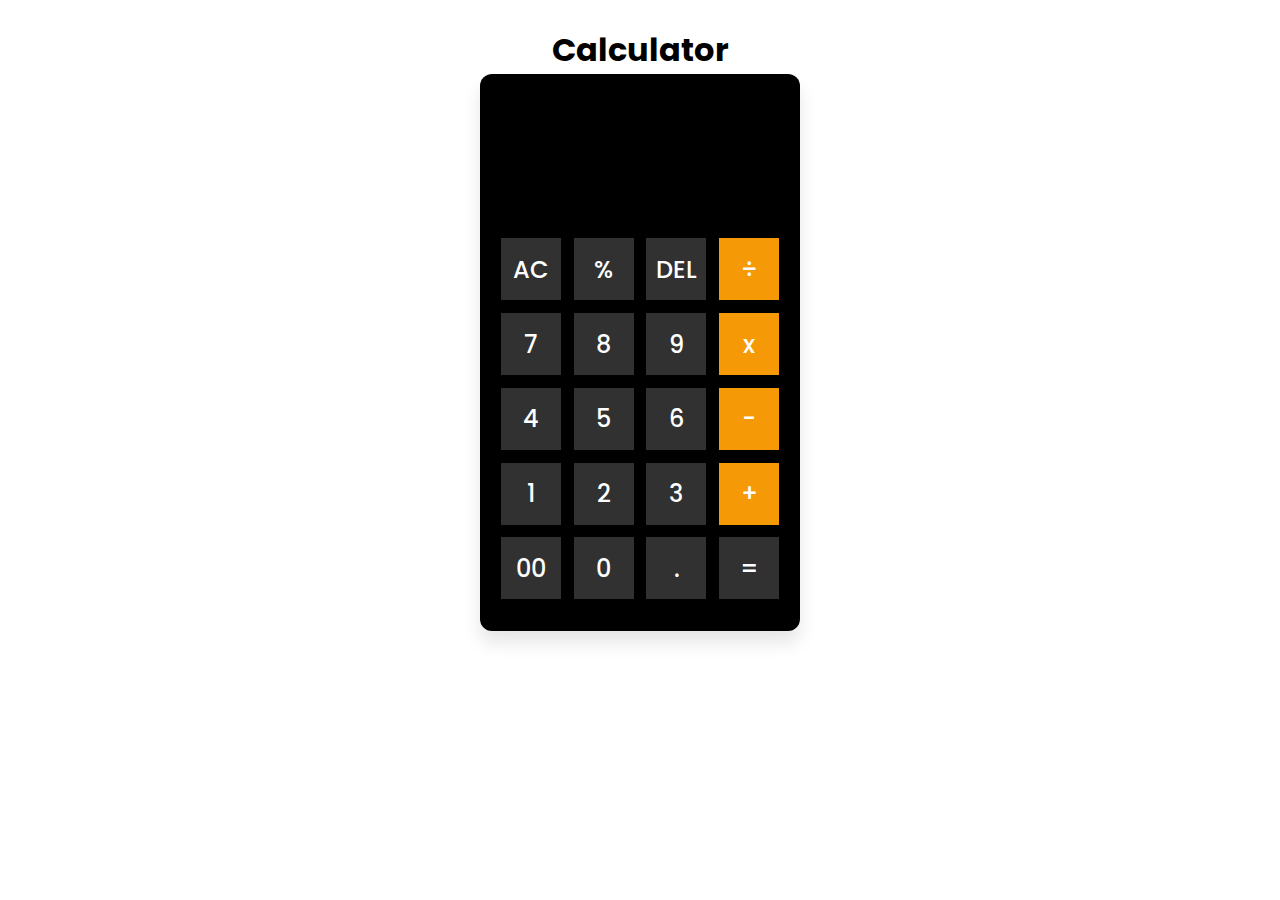
<file: calc/index.html>
<!DOCTYPE html>
<html>
    <head>
        <title>Calc</title>
        <link rel="stylesheet" href="style.css">
    </head>
    <body>
        <h1>Calculator</h1>
        <div class="calculator">
            <textarea name="" id="" cols="30" rows="10"></textarea>
            <div class="row">
                <button>AC</button>
                <button>%</button>
                <button>DEL</button>
                <button class="divide operator">/</button>
            </div>
            <div class="row">
                <button>7</button>
                <button>8</button>
                <button>9</button>
                <button class="multiply operator">*</button>
            </div>
            <div class="row">
                <button>4</button>
                <button>5</button>
                <button>6</button>
                <button class="sub operator">-</button>
            </div>
            <div class="row">
                <button>1</button>
                <button>2</button>
                <button>3</button>
                <button class="add operator">+</button>
            </div>
            <div class="row">
                <button>00</button>
                <button>0</button>
                <button>.</button>
                <button>=</button>
            </div>
        </div>
    </body>
    <script src="script.js"></script>
</html>
</file>
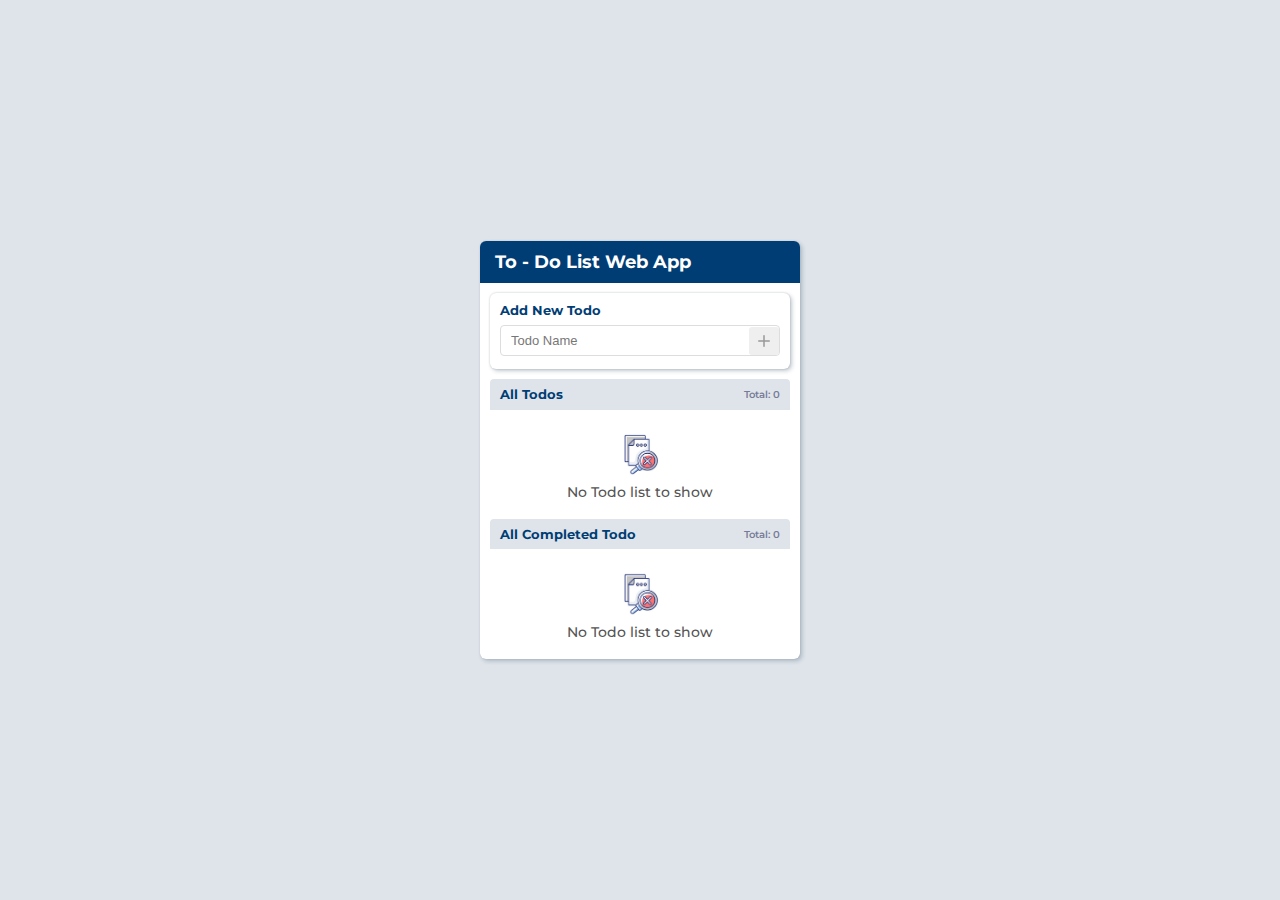
<file: todo web app/index.html>
<!DOCTYPE html>
<html lang="en">
  <head>
    <meta charset="UTF-8" />
    <meta name="viewport" content="width=device-width, initial-scale=1.0" />
    <link rel="stylesheet" href="./css/style.css" />
    <title>Todo Web App</title>
  </head>
  <body>
    <section class="todo_wrapper">
      <header class="todo_header">
        <h3>To - Do List Web App</h3>
      </header>
      <section class="todo_body_wrap">
        <div class="add_new_todo_wrapper">
          <h5>Add New Todo</h5>
          <div class="add_new_todo_form_wrap">
            <form action="#" class="add_new_todo_form">
              <input type="text" placeholder="Todo Name" class="todo_input" />
              <button type="submit">
                <svg
                  xmlns="http://www.w3.org/2000/svg"
                  viewBox="0 0 24 24"
                  fill="none"
                  stroke="currentColor"
                  stroke-width="2"
                  stroke-linecap="round"
                  stroke-linejoin="round"
                  class="feather feather-plus"
                >
                  <line x1="12" y1="5" x2="12" y2="19"></line>
                  <line x1="5" y1="12" x2="19" y2="12"></line>
                </svg>
              </button>
            </form>
            <p class="error"></p>
          </div>
        </div>
        <div class="all_incomplete_todos_wrapper todos_wrapper">
          <div class="title_box">
            <h3>All Todos</h3>
            <span class="total_todos incomplete">Total: 10</span>
          </div>
          <div class="todos_box">
            <!-- <div class="todo_box">
              <div class="todo_text_box">
                <p>Lorem ipsum dolor sit amet consectetu</p>
              </div>
              <div class="todo_options_wrap">
                <ul>
                  <li><i data-feather="check"></i></li>
                  <li><i data-feather="trash-2"></i></li>
                </ul>
              </div>
            </div> -->
          </div>
          <div class="incomplete no_result_wrap">
            <div class="img_box">
              <img src="./img/no_result.jpg" alt="No result Found" />
            </div>
            <h6>No Todo list to show</h6>
          </div>
        </div>
        <div class="all_completed_todos_wrapper todos_wrapper">
          <div class="title_box">
            <h3>All Completed Todo</h3>
            <span class="total_todos complete">Total: 10</span>
          </div>
          <div class="todos_box"></div>
          <div class="complete no_result_wrap">
            <div class="img_box">
              <img src="./img/no_result.jpg" alt="No result Found" />
            </div>
            <h6>No Todo list to show</h6>
          </div>
        </div>
      </section>
    </section>

    <script src="./js/jquery331.js"></script>
    <script src="./js/feather_icon.js"></script>
    <script src="./js/app.js"></script>
  </body>
</html>
</file>
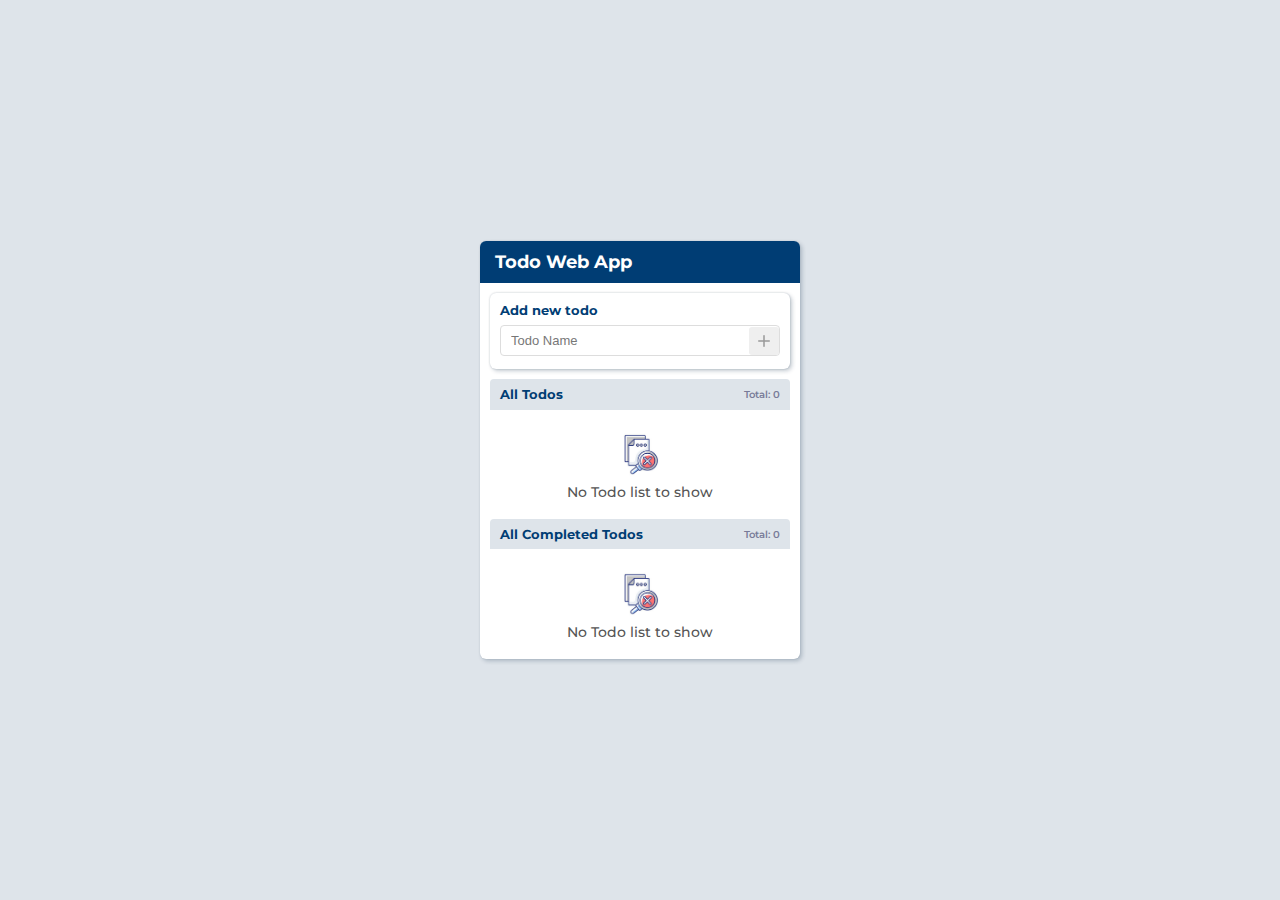
<file: todo web app/Todo_App-main/index.html>
<!DOCTYPE html>
<html lang="en">
  <head>
    <meta charset="UTF-8" />
    <meta name="viewport" content="width=device-width, initial-scale=1.0" />
    <link rel="stylesheet" href="./css/style.css" />
    <title>Todo Web App</title>
  </head>
  <body>
    <section class="todo_wrapper">
      <header class="todo_header">
        <h3>Todo Web App</h3>
      </header>
      <section class="todo_body_wrap">
        <div class="add_new_todo_wrapper">
          <h5>Add new todo</h5>
          <div class="add_new_todo_form_wrap">
            <form action="#" class="add_new_todo_form">
              <input type="text" placeholder="Todo Name" class="todo_input" />
              <button type="submit">
                <svg
                  xmlns="http://www.w3.org/2000/svg"
                  viewBox="0 0 24 24"
                  fill="none"
                  stroke="currentColor"
                  stroke-width="2"
                  stroke-linecap="round"
                  stroke-linejoin="round"
                  class="feather feather-plus"
                >
                  <line x1="12" y1="5" x2="12" y2="19"></line>
                  <line x1="5" y1="12" x2="19" y2="12"></line>
                </svg>
              </button>
            </form>
            <p class="error"></p>
          </div>
        </div>
        <div class="all_incomplete_todos_wrapper todos_wrapper">
          <div class="title_box">
            <h3>All Todos</h3>
            <span class="total_todos incomplete">Total: 5</span>
          </div>
          <div class="todos_box">
            <!-- <div class="todo_box">
              <div class="todo_text_box">
                <p>Lorem ipsum dolor sit amet consectetu</p>
              </div>
              <div class="todo_options_wrap">
                <ul>
                  <li><i data-feather="check"></i></li>
                  <li><i data-feather="trash-2"></i></li>
                </ul>
              </div>
            </div> -->
          </div>
          <div class="incomplete no_result_wrap">
            <div class="img_box">
              <img src="./img/no_result.jpg" alt="No result Found" />
            </div>
            <h6>No Todo list to show</h6>
          </div>
        </div>
        <div class="all_completed_todos_wrapper todos_wrapper">
          <div class="title_box">
            <h3>All Completed Todos</h3>
            <span class="total_todos complete">Total: 5</span>
          </div>
          <div class="todos_box"></div>
          <div class="complete no_result_wrap">
            <div class="img_box">
              <img src="./img/no_result.jpg" alt="No result Found" />
            </div>
            <h6>No Todo list to show</h6>
          </div>
        </div>
      </section>
    </section>

    <script src="./js/jquery331.js"></script>
    <script src="./js/feather_icon.js"></script>
    <script src="./js/app.js"></script>
  </body>
</html>
</file>
<file: calc/style.css>
@import url('https://fonts.googleapis.com/css2?family=Poppins:ital,wght@0,400;0,500;1,600&display=swap');

*{
    margin: 0;
    padding: 0;
    box-sizing: border-box;
    font-family: "Poppins",sans-serif;
}
body{
    display: flex;
    justify-content: center;
    align-items: center;
    flex-direction: column;
    width: 100%;
    height: 100%;
    padding: 2% 0;
}
.calculator{
    background: #000;
    box-shadow: 0px 12px 18px rgb(0 0 0/10%);
    width: 320px;
    display: flex;
    flex-direction: column;
    padding: 2% 0;
    border-radius: 12px;
}
.row{
    display: flex;
    align-items: center;
    justify-content: center;
}
button{
    outline: none;
    border: none;
    padding: 5%;
    width: 60px;
    display: flex;
    margin: 2%;
    cursor: pointer;
    background-color: #313131;
    color: #fff;
    font-weight: 500;
    font-size: 1.5rem;
    height: 62px;
    justify-content: center;
    align-items: center;
    /* border-radius: 50%; */
}
::selection{
    background-color: rgb(19,19,19);
}
textarea{
    margin: 2% 3%;
    resize: none;
    background: none;
    outline: none;
    border: none;
    height: 120px;
    color: #fff;
    font-size: 1.5rem;
}
button.operator{
    background: #f69906;
}
button.divide:after{
    content: "÷";
    position: absolute;
    background-color: #f69906;
}
button.multiply:after{
    content: "x";
    position: absolute;
    background: #f69906;
}
</file>
<file: todo web app/css/style.css>
@import url("https://fonts.googleapis.com/css2?family=Montserrat:wght@400;500;600;700&display=swap");
* {
  margin: 0;
  padding: 0;
  -webkit-box-sizing: border-box;
          box-sizing: border-box;
}

button {
  border: none;
  outline: none !important;
}

body {
  font-family: "Montserrat", sans-serif;
  font-weight: 400;
  display: -webkit-box;
  display: -ms-flexbox;
  display: flex;
  -webkit-box-pack: center;
      -ms-flex-pack: center;
          justify-content: center;
  -webkit-box-align: center;
      -ms-flex-align: center;
          align-items: center;
  -ms-flex-wrap: wrap;
      flex-wrap: wrap;
  min-height: 100vh;
  background-color: #dee4ea;
}

html {
  scroll-behavior: smooth;
  font-size: 10px;
}


.todo_wrapper {
  background-color: #ffffff;
  width: 32rem;
  border-radius: 0.6rem;
  -webkit-box-shadow: 0 0 0.1rem 0 #0023423b, 0.2rem 0.2rem 0.4rem 0 #0023423b;
          box-shadow: 0 0 0.1rem 0 #0023423b, 0.2rem 0.2rem 0.4rem 0 #0023423b;
}

.todo_wrapper .todo_header {
  background-color: #003d74;
  padding: 1rem 1.5rem;
  border-radius: 0.6rem 0.6rem 0 0;
}

.todo_wrapper .todo_header h3 {
  font-size: 1.8rem;
  color: #ffffff;
}

.todo_body_wrap {
  padding: 1rem;
}

.add_new_todo_wrapper {
  -webkit-box-shadow: 0 0 2px 0 #0023423b, 0.2rem 0.2rem 0.4rem 0 #0023423b;
          box-shadow: 0 0 2px 0 #0023423b, 0.2rem 0.2rem 0.4rem 0 #0023423b;
  padding: 1rem;
  border-radius: 0.6rem;
}

.add_new_todo_wrapper h5 {
  font-size: 1.3rem;
  color: #003d74;
  line-height: 1.1;
  margin-bottom: 0.8rem;
}

.add_new_todo_form_wrap form {
  width: 100%;
  height: auto;
  position: relative;
}

.add_new_todo_form_wrap form input {
  border: 1px solid #ddd;
  outline: none !important;
  font-size: 1.3rem;
  padding: 0.7rem 2rem 0.7rem 1rem;
  border-radius: 0.4rem;
  width: 100%;
  color: #003d74;
  font-weight: 500;
}

.add_new_todo_form_wrap form input::-webkit-input-placeholder {
  color: #777;
}

.add_new_todo_form_wrap form input:-ms-input-placeholder {
  color: #777;
}

.add_new_todo_form_wrap form input::-ms-input-placeholder {
  color: #777;
}

.add_new_todo_form_wrap form input::placeholder {
  color: #777;
}

.add_new_todo_form_wrap form input:focus {
  border-color: #003e7477;
}

.add_new_todo_form_wrap form input:focus ~ button svg {
  stroke: #003e749d;
  -webkit-transition: 0s;
  transition: 0s;
}

.add_new_todo_form_wrap form button {
  position: absolute;
  top: 50%;
  right: 1.5px;
  height: calc(100% - 3px);
  width: 3rem;
  padding: 0.5rem;
  -webkit-transform: translateY(-50%);
          transform: translateY(-50%);
  cursor: pointer;
  border-radius: 0.3rem;
  -webkit-transition: 0.2s ease;
  transition: 0.2s ease;
}

.add_new_todo_form_wrap form button svg {
  width: 100%;
  height: 100%;
  stroke: #999;
  -webkit-transition: 0.2s ease;
  transition: 0.2s ease;
}

.add_new_todo_form_wrap form button:hover {
  background-color: #002b5025;
}

.add_new_todo_form_wrap form button:hover svg {
  stroke: #001f3a !important;
}

.todos_wrapper {
  margin-top: 1rem;
  border-radius: 0.6rem;
}

.todos_wrapper .title_box {
  display: -webkit-box;
  display: -ms-flexbox;
  display: flex;
  -webkit-box-pack: justify;
      -ms-flex-pack: justify;
          justify-content: space-between;
  -webkit-box-align: center;
      -ms-flex-align: center;
          align-items: center;
  background-color: #dee4ea;
  padding: 0.8rem 1rem;
  border-radius: 0.4rem 0.4rem 0 0;
}

.todos_wrapper .title_box h3 {
  font-size: 1.3rem;
  color: #003d74;
  line-height: 1.1;
}

.todos_wrapper .title_box span {
  font-size: 1rem;
  color: #787b98;
  font-weight: 600;
}

.todos_wrapper .todos_box {
  padding-top: 1rem;
}

.todos_wrapper .todos_box .todo_box {
  position: relative;
  -webkit-box-shadow: 0 0 1px 0 #00193060, 0.2rem 0.2rem 0.2rem 0px #00234227;
          box-shadow: 0 0 1px 0 #00193060, 0.2rem 0.2rem 0.2rem 0px #00234227;
  margin-bottom: 0.8rem;
  border-radius: 0.5rem;
  padding: 0.8rem 1rem;
}

.todos_wrapper .todos_box .todo_box:last-child {
  margin-bottom: 0;
}

.todos_wrapper .todos_box .todo_box .todo_text_box p {
  color: #161616;
  font-size: 1.2rem;
  line-height: 1.3;
  font-weight: 600;
}

.todos_wrapper .todos_box .todo_box:hover .todo_options_wrap {
  opacity: 1;
  pointer-events: all;
  right: 0;
}

@-webkit-keyframes fadeIn {
  0% {
    opacity: 0;
    -webkit-transform: translateY(30px);
            transform: translateY(30px);
  }
  100% {
    opacity: 1;
    -webkit-transform: translateY(0);
            transform: translateY(0);
  }
}

@keyframes fadeIn {
  0% {
    opacity: 0;
    -webkit-transform: translateY(30px);
            transform: translateY(30px);
  }
  100% {
    opacity: 1;
    -webkit-transform: translateY(0);
            transform: translateY(0);
  }
}

.todo_options_wrap {
  position: absolute;
  top: 50%;
  right: 10px;
  -webkit-transform: translateY(-50%);
          transform: translateY(-50%);
  z-index: 9;
  display: -webkit-box;
  display: -ms-flexbox;
  display: flex;
  -webkit-box-pack: center;
      -ms-flex-pack: center;
          justify-content: center;
  -webkit-box-align: center;
      -ms-flex-align: center;
          align-items: center;
  -ms-flex-wrap: wrap;
      flex-wrap: wrap;
  background-color: #003d74;
  width: auto;
  height: 100%;
  border-radius: 0 0.4rem 0.4rem 0;
  padding: 0 0.8rem;
  opacity: 0;
  pointer-events: none;
  -webkit-transition: 0.2s ease;
  transition: 0.2s ease;
}

.todo_options_wrap ul {
  list-style: none;
  display: -webkit-box;
  display: -ms-flexbox;
  display: flex;
}

.todo_options_wrap ul li {
  width: 2.4rem;
  height: 2.4rem;
  display: -webkit-box;
  display: -ms-flexbox;
  display: flex;
  -webkit-box-pack: center;
      -ms-flex-pack: center;
          justify-content: center;
  -webkit-box-align: center;
      -ms-flex-align: center;
          align-items: center;
  -ms-flex-wrap: wrap;
      flex-wrap: wrap;
  border-radius: 50%;
  overflow: hidden;
  padding: 0.5rem;
  margin-right: 0.6rem;
  -webkit-transition: 0.2s ease;
  transition: 0.2s ease;
  cursor: pointer;
  background-color: #ffffff18;
}

.todo_options_wrap ul li:last-child {
  margin-right: 0;
}

.todo_options_wrap ul li svg {
  stroke: #ffffffd5;
  width: 100%;
  height: 100%;
}

.todo_options_wrap ul li:hover {
  background-color: #ffffff;
}

.todo_options_wrap ul li:hover svg {
  stroke: #003d74;
}

.error {
  font-weight: 500;
  color: red;
  margin-top: 0.3rem;
  font-size: 1.1rem;
}

.no_result_wrap {
  text-align: center;
  padding: 0.8rem 0;
  display: none;
}

.no_result_wrap h6 {
  font-weight: 500;
  color: #555;
  font-size: 1.4rem;
}

.no_result_wrap .img_box {
  width: 5rem;
  margin: auto;
}

.no_result_wrap .img_box img {
  max-width: 100%;
}

@media (max-width: 768px) {
  .todo_wrapper {
    width: 100%;
    min-height: 100vh;
    border-radius: 0;
  }
  .todo_wrapper .todo_header {
    border-radius: 0 !important;
  }
  .todo_box {
    display: -webkit-box;
    display: -ms-flexbox;
    display: flex;
    -webkit-box-pack: justify;
        -ms-flex-pack: justify;
            justify-content: space-between;
    -webkit-box-align: center;
        -ms-flex-align: center;
            align-items: center;
  }
  .todo_options_wrap {
    -webkit-transform: unset;
            transform: unset;
    position: static;
    opacity: 1;
    background: #fff;
  }
  .todo_options_wrap svg {
    stroke: #555 !important;
  }
  .todo_options_wrap ul li {
    background: #dddddd94;
  }
  .todo_options_wrap ul li:hover {
    background-color: #003d74;
  }
  .todo_options_wrap ul li:hover svg {
    stroke: #fff !important;
  }
}
/*# sourceMappingURL=style.css.map */
</file>
<file: todo web app/Todo_App-main/css/style.css>
@import url("https://fonts.googleapis.com/css2?family=Montserrat:wght@400;500;600;700&display=swap");
* {
  margin: 0;
  padding: 0;
  -webkit-box-sizing: border-box;
          box-sizing: border-box;
}

button {
  border: none;
  outline: none !important;
}

body {
  font-family: "Montserrat", sans-serif;
  font-weight: 400;
  display: -webkit-box;
  display: -ms-flexbox;
  display: flex;
  -webkit-box-pack: center;
      -ms-flex-pack: center;
          justify-content: center;
  -webkit-box-align: center;
      -ms-flex-align: center;
          align-items: center;
  -ms-flex-wrap: wrap;
      flex-wrap: wrap;
  min-height: 100vh;
  background-color: #dee4ea;
}

html {
  scroll-behavior: smooth;
  font-size: 10px;
}


.todo_wrapper {
  background-color: #ffffff;
  width: 32rem;
  border-radius: 0.6rem;
  -webkit-box-shadow: 0 0 0.1rem 0 #0023423b, 0.2rem 0.2rem 0.4rem 0 #0023423b;
          box-shadow: 0 0 0.1rem 0 #0023423b, 0.2rem 0.2rem 0.4rem 0 #0023423b;
}

.todo_wrapper .todo_header {
  background-color: #003d74;
  padding: 1rem 1.5rem;
  border-radius: 0.6rem 0.6rem 0 0;
}

.todo_wrapper .todo_header h3 {
  font-size: 1.8rem;
  color: #ffffff;
}

.todo_body_wrap {
  padding: 1rem;
}

.add_new_todo_wrapper {
  -webkit-box-shadow: 0 0 2px 0 #0023423b, 0.2rem 0.2rem 0.4rem 0 #0023423b;
          box-shadow: 0 0 2px 0 #0023423b, 0.2rem 0.2rem 0.4rem 0 #0023423b;
  padding: 1rem;
  border-radius: 0.6rem;
}

.add_new_todo_wrapper h5 {
  font-size: 1.3rem;
  color: #003d74;
  line-height: 1.1;
  margin-bottom: 0.8rem;
}

.add_new_todo_form_wrap form {
  width: 100%;
  height: auto;
  position: relative;
}

.add_new_todo_form_wrap form input {
  border: 1px solid #ddd;
  outline: none !important;
  font-size: 1.3rem;
  padding: 0.7rem 2rem 0.7rem 1rem;
  border-radius: 0.4rem;
  width: 100%;
  color: #003d74;
  font-weight: 500;
}

.add_new_todo_form_wrap form input::-webkit-input-placeholder {
  color: #777;
}

.add_new_todo_form_wrap form input:-ms-input-placeholder {
  color: #777;
}

.add_new_todo_form_wrap form input::-ms-input-placeholder {
  color: #777;
}

.add_new_todo_form_wrap form input::placeholder {
  color: #777;
}

.add_new_todo_form_wrap form input:focus {
  border-color: #003e7477;
}

.add_new_todo_form_wrap form input:focus ~ button svg {
  stroke: #003e749d;
  -webkit-transition: 0s;
  transition: 0s;
}

.add_new_todo_form_wrap form button {
  position: absolute;
  top: 50%;
  right: 1.5px;
  height: calc(100% - 3px);
  width: 3rem;
  padding: 0.5rem;
  -webkit-transform: translateY(-50%);
          transform: translateY(-50%);
  cursor: pointer;
  border-radius: 0.3rem;
  -webkit-transition: 0.2s ease;
  transition: 0.2s ease;
}

.add_new_todo_form_wrap form button svg {
  width: 100%;
  height: 100%;
  stroke: #999;
  -webkit-transition: 0.2s ease;
  transition: 0.2s ease;
}

.add_new_todo_form_wrap form button:hover {
  background-color: #002b5025;
}

.add_new_todo_form_wrap form button:hover svg {
  stroke: #001f3a !important;
}

.todos_wrapper {
  margin-top: 1rem;
  border-radius: 0.6rem;
}

.todos_wrapper .title_box {
  display: -webkit-box;
  display: -ms-flexbox;
  display: flex;
  -webkit-box-pack: justify;
      -ms-flex-pack: justify;
          justify-content: space-between;
  -webkit-box-align: center;
      -ms-flex-align: center;
          align-items: center;
  background-color: #dee4ea;
  padding: 0.8rem 1rem;
  border-radius: 0.4rem 0.4rem 0 0;
}

.todos_wrapper .title_box h3 {
  font-size: 1.3rem;
  color: #003d74;
  line-height: 1.1;
}

.todos_wrapper .title_box span {
  font-size: 1rem;
  color: #787b98;
  font-weight: 600;
}

.todos_wrapper .todos_box {
  padding-top: 1rem;
}

.todos_wrapper .todos_box .todo_box {
  position: relative;
  -webkit-box-shadow: 0 0 1px 0 #00193060, 0.2rem 0.2rem 0.2rem 0px #00234227;
          box-shadow: 0 0 1px 0 #00193060, 0.2rem 0.2rem 0.2rem 0px #00234227;
  margin-bottom: 0.8rem;
  border-radius: 0.5rem;
  padding: 0.8rem 1rem;
}

.todos_wrapper .todos_box .todo_box:last-child {
  margin-bottom: 0;
}

.todos_wrapper .todos_box .todo_box .todo_text_box p {
  color: #161616;
  font-size: 1.2rem;
  line-height: 1.3;
  font-weight: 600;
}

.todos_wrapper .todos_box .todo_box:hover .todo_options_wrap {
  opacity: 1;
  pointer-events: all;
  right: 0;
}

@-webkit-keyframes fadeIn {
  0% {
    opacity: 0;
    -webkit-transform: translateY(30px);
            transform: translateY(30px);
  }
  100% {
    opacity: 1;
    -webkit-transform: translateY(0);
            transform: translateY(0);
  }
}

@keyframes fadeIn {
  0% {
    opacity: 0;
    -webkit-transform: translateY(30px);
            transform: translateY(30px);
  }
  100% {
    opacity: 1;
    -webkit-transform: translateY(0);
            transform: translateY(0);
  }
}

.todo_options_wrap {
  position: absolute;
  top: 50%;
  right: 10px;
  -webkit-transform: translateY(-50%);
          transform: translateY(-50%);
  z-index: 9;
  display: -webkit-box;
  display: -ms-flexbox;
  display: flex;
  -webkit-box-pack: center;
      -ms-flex-pack: center;
          justify-content: center;
  -webkit-box-align: center;
      -ms-flex-align: center;
          align-items: center;
  -ms-flex-wrap: wrap;
      flex-wrap: wrap;
  background-color: #003d74;
  width: auto;
  height: 100%;
  border-radius: 0 0.4rem 0.4rem 0;
  padding: 0 0.8rem;
  opacity: 0;
  pointer-events: none;
  -webkit-transition: 0.2s ease;
  transition: 0.2s ease;
}

.todo_options_wrap ul {
  list-style: none;
  display: -webkit-box;
  display: -ms-flexbox;
  display: flex;
}

.todo_options_wrap ul li {
  width: 2.4rem;
  height: 2.4rem;
  display: -webkit-box;
  display: -ms-flexbox;
  display: flex;
  -webkit-box-pack: center;
      -ms-flex-pack: center;
          justify-content: center;
  -webkit-box-align: center;
      -ms-flex-align: center;
          align-items: center;
  -ms-flex-wrap: wrap;
      flex-wrap: wrap;
  border-radius: 50%;
  overflow: hidden;
  padding: 0.5rem;
  margin-right: 0.6rem;
  -webkit-transition: 0.2s ease;
  transition: 0.2s ease;
  cursor: pointer;
  background-color: #ffffff18;
}

.todo_options_wrap ul li:last-child {
  margin-right: 0;
}

.todo_options_wrap ul li svg {
  stroke: #ffffffd5;
  width: 100%;
  height: 100%;
}

.todo_options_wrap ul li:hover {
  background-color: #ffffff;
}

.todo_options_wrap ul li:hover svg {
  stroke: #003d74;
}

.error {
  font-weight: 500;
  color: red;
  margin-top: 0.3rem;
  font-size: 1.1rem;
}

.no_result_wrap {
  text-align: center;
  padding: 0.8rem 0;
  display: none;
}

.no_result_wrap h6 {
  font-weight: 500;
  color: #555;
  font-size: 1.4rem;
}

.no_result_wrap .img_box {
  width: 5rem;
  margin: auto;
}

.no_result_wrap .img_box img {
  max-width: 100%;
}

@media (max-width: 768px) {
  .todo_wrapper {
    width: 100%;
    min-height: 100vh;
    border-radius: 0;
  }
  .todo_wrapper .todo_header {
    border-radius: 0 !important;
  }
  .todo_box {
    display: -webkit-box;
    display: -ms-flexbox;
    display: flex;
    -webkit-box-pack: justify;
        -ms-flex-pack: justify;
            justify-content: space-between;
    -webkit-box-align: center;
        -ms-flex-align: center;
            align-items: center;
  }
  .todo_options_wrap {
    -webkit-transform: unset;
            transform: unset;
    position: static;
    opacity: 1;
    background: #fff;
  }
  .todo_options_wrap svg {
    stroke: #555 !important;
  }
  .todo_options_wrap ul li {
    background: #dddddd94;
  }
  .todo_options_wrap ul li:hover {
    background-color: #003d74;
  }
  .todo_options_wrap ul li:hover svg {
    stroke: #fff !important;
  }
}
/*# sourceMappingURL=style.css.map */
</file>
